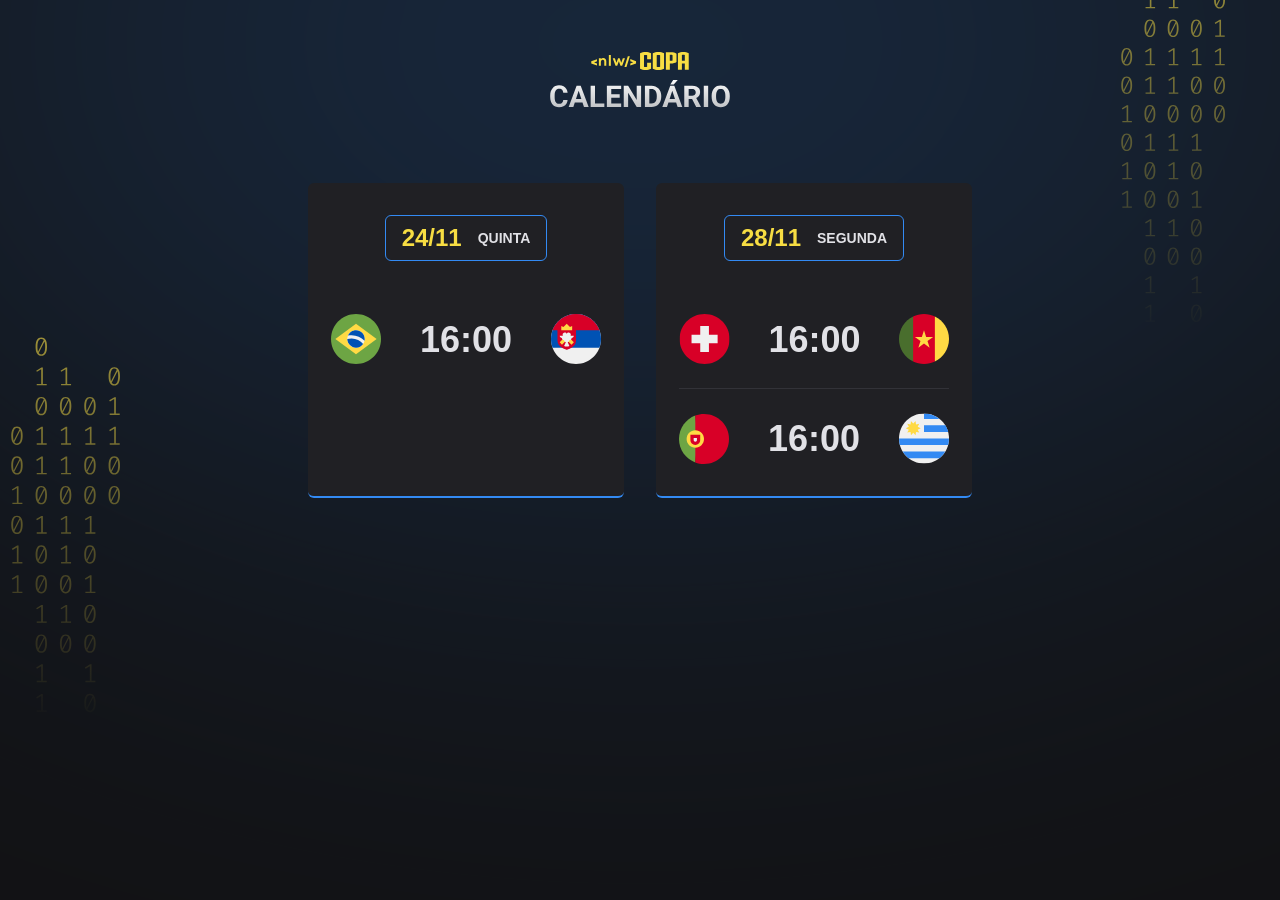
<file: index.html>
<!DOCTYPE html>
<html lang="pt-br">
<head>
    <meta charset="UTF-8">
    <meta http-equiv="X-UA-Compatible" content="IE=edge">
    <meta name="viewport" content="width=device-width, initial-scale=1.0">
    <title>Calendário de Jogos - NLW Copa</title>
    <link rel="stylesheet" href="style.css">
    <link rel="icon" href="/assets/fifa-word.jpg">
</head>
<body class="yellow">
    <div id="app">
        <header>
            <img src="assets/logo.svg" alt="">
        </header>
        <main id="cards"></main>
    </div>
    <script src="main.js"></script>
</body>
</html>
</file>
<file: style.css>
* {
    margin: 0;
    padding: 0;
    box-sizing: border-box;
  }
  
  :root {
    --card-title-border-color: #746615;
    --card-color-primary: #f7dd43;
    --card-bg-color: #1d1c19;
    --bg: url(assets/bg-yellow.svg);
  }

  body.blue {
    --card-title-border-color: #338af3;
    --card-color-primary: #338af3;
    --card-bg-color: #202024;
    --bg: url(assets/bg-blue.svg);
  }
  
  body.green {
    --card-title-border-color: #047c3f;
    --card-color-primary: #047c3f;
    --card-bg-color: #1a1f1b;
    --bg: url(assets/bg-blue.svg);
  }
  
  ul {
    list-style: none;
  }
  
  body {
    background-color: #121214;
    background-image: var(--bg);
    background-position: top center;
    background-repeat: no-repeat;
    background-size: cover;
  }
  
  body * {
    font-family: "Roboto", sans-serif;
  }
  
  #app {
    width: fit-content;
    margin: auto;
  }
  
  header {
    margin-bottom: 63px;
    text-align: center;
    padding-top: 52px;
  }

  #cards{
    display: flex;
    flex-direction: column;
    gap: 32px;
  }
  
  .card {
    padding: 32px 23px;
    text-align: center;
  
    background: var(--card-bg-color);
    border-bottom: 2px solid var(--card-color-primary);
    border-radius: 6px;
  }
  
  .card h2 {
    display: flex;
    gap: 16px;
    justify-content: center;
    align-items: center;
  
    padding: 8px 16px;
    border: 1px solid var(--card-title-border-color);
    border-radius: 6px;
  
    width: fit-content;
    margin-inline: auto;
    margin-bottom: 53px;
  
    color: #f7dd43;
  }
  
  .card h2 span {
    color: #e1e1e6;
    font-size: 14px;
    text-transform: uppercase;
  }
  
  .card ul {
    display: flex;
    flex-direction: column;
    gap: 24px;
  
    width: 270px;
  }
  
  .card ul li  {
    display: flex;
    align-items: center;
    justify-content: space-between;
  }
  
  .card ul li + li {
    padding-top: 24px;
    border-top: 1px solid #323238;
  }
  
  .card ul li strong {
    font-weight: 900;
    font-size: 36px;
    line-height: 125%;
  
    color: #E1E1E6;
  }

  .card ul li strong:hover, 
  .card ul li img:hover{
    transform: scale(1.1);
  }

  .card ul li strong:hover, 
  .card ul li img:hover{
    transition: transform 0.3s;
  }

  .card{
    animation: appear 4s;
  }

  @keyframes appear {
    0%{
      transform: translateY(-50px);
      opacity: 0;
    }
    100%{
      opacity: 1;
    }
  }

  @media(min-width: 700px){
    #cards{
      max-width: 670px;
      flex-direction: row;
      flex-wrap: wrap;
    }

  }
</file>
